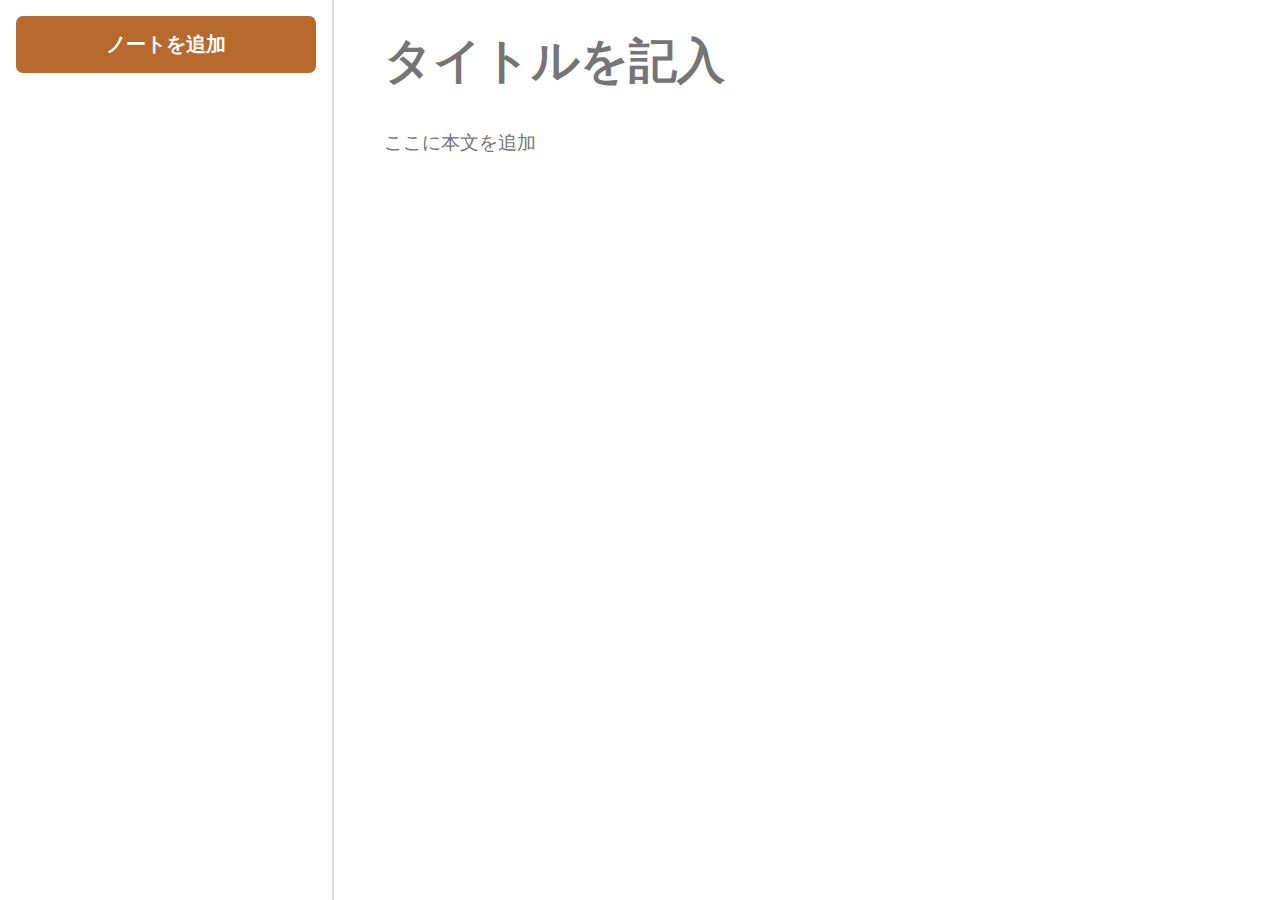
<file: vanilla-js/memo-app/todoapp2/index.html>
<!DOCTYPE html>
<html lang="en">
  <head>
    <meta charset="UTF-8" />
    <meta http-equiv="X-UA-Compatible" content="IE=edge" />
    <meta name="viewport" content="width=device-width, initial-scale=1.0" />
    <title>📝メモアプリ</title>
    <link rel="stylesheet" href="style.css" />
    <link rel="shortcut icon" href="favicon.ico" />
  </head>

  <body>
    <div class="notes" id="app">
      <!-- <div class="notesSidebar">
            <button class="notesAdd" type="button">ノートを追加</button>
            <div class="notesList">
                <div class="notesList-item">
                    <div class="notesSmall-title">Javascriptの勉強</div>
                    <div class="notesSmall-body">今日はif文を学んだ</div>
                    <div class="notesSmall-updated">2022/06/03</div>
                </div>
            </div>
        </div>
      <div class="notesPreview">
            <input type="text" class="notesTitle" placeholder="タイトルを記入">
            <textarea class="notesBody" placeholder="ここに本文を追加"></textarea>
        </div> -->
    </div>

    <script type="module" src="./js/main.js"></script>
  </body>
</html>
</file>
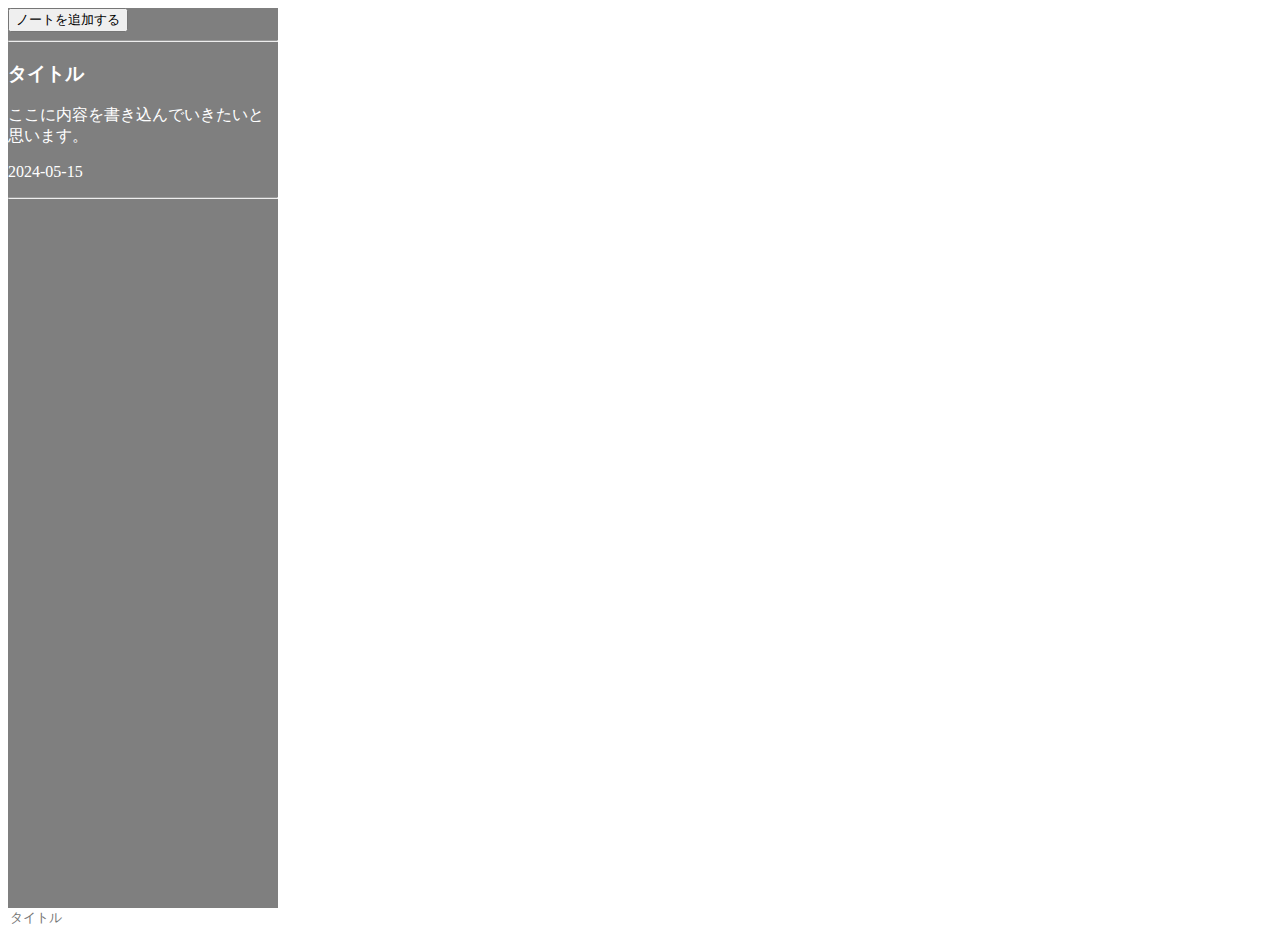
<file: vanilla-js/memo-app/todoapp1/practice/index.html>
<!DOCTYPE html>
<html lang="en">

<head>
    <meta charset="UTF-8">
    <meta name="viewport" content="width=device-width, initial-scale=1.0">
    <title>📝メモアプリ練習</title>
    <link href="https://cdn.jsdelivr.net/npm/bootstrap@5.3.0/dist/css/bootstrap.min.css" rel="stylesheet"
        integrity="sha384-9ndCyUaIbzAi2FUVXJi0CjmCapSmO7SnpJef0486qhLnuZ2cdeRhO02iuK6FUUVM" crossorigin="anonymous">
    <link rel="stylesheet" href="style.css">
</head>

<body>
    <div class="d-flex noteApp">
        <div class="d-flex sidebar p-3 flex-column">
            <div class="noteAdd mx-auto my-3">
                <button class="btn btn-primary p-3 px-5">ノートを追加する</button>
            </div>
            <hr>
            <div class="note d-flex flex-column">
                <div class="noteTitle">
                    <h3>タイトル</h3>
                </div>
                <div class="notebody mt-2">
                    <p>ここに内容を書き込んでいきたいと思います。</p>
                </div>
                <div class="noteDay ms-auto">
                    <p>2024-05-15</p>
                </div>
            </div>
            <div class="mt-auto">
                <hr>
            </div>
        </div>
        <div class="noteArea flex-fill p-5">
            <input class="fs-3" type="text" placeholder="タイトル" style="border: none; outline:  none;">
        </div>
</body>

</html>
</file>
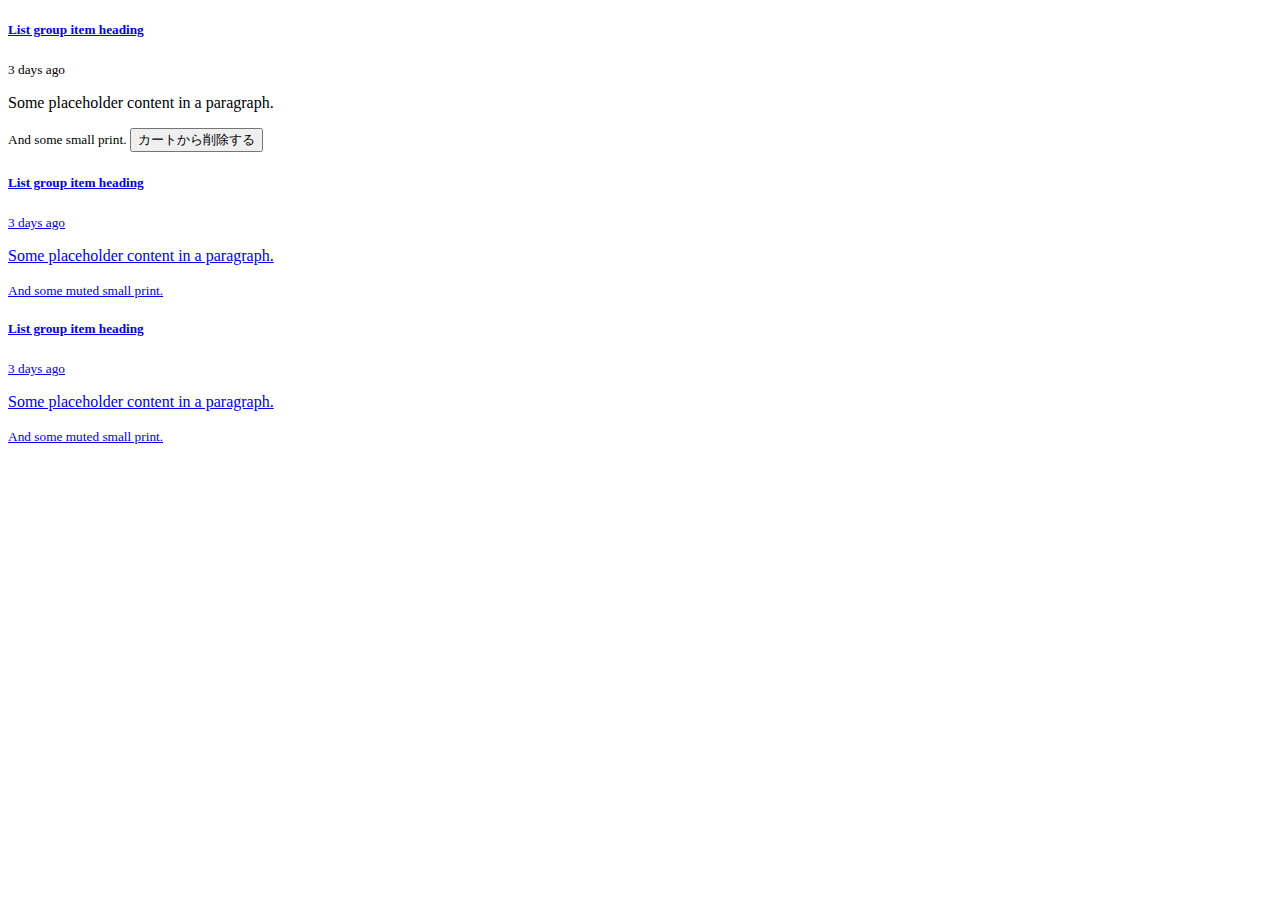
<file: bootstrap/asd.html>
<!DOCTYPE html>
<html lang="en">
  <head>
    <meta charset="UTF-8" />
    <meta name="viewport" content="width=device-width, initial-scale=1.0" />
    <title>Document</title>
    <link
      href="https://cdn.jsdelivr.net/npm/bootstrap@5.3.0/dist/css/bootstrap.min.css"
      rel="stylesheet"
      integrity="sha384-9ndCyUaIbzAi2FUVXJi0CjmCapSmO7SnpJef0486qhLnuZ2cdeRhO02iuK6FUUVM"
      crossorigin="anonymous"
    />
  </head>
  <body>
    <div class="container">
      <div class="list-group col-lg-8 mx-auto">
        <div class="list-group-item list-group-item-action" aria-current="true">
          <div class="d-flex w-100 justify-content-between">
            <a href="#"><h5 class="mb-1">List group item heading</h5></a>
            <small>3 days ago</small>
          </div>
          <p class="mb-1 pt-2">Some placeholder content in a paragraph.</p>
          <div class="d-flex align-items-center">
            <small>And some small print.</small>
            <button class="btn btn-outline-danger ms-auto">
              カートから削除する
            </button>
          </div>
        </div>
      </div>
      <div class="list-group col-lg-8 mx-auto mt-3">
        <a href="#" class="list-group-item list-group-item-action">
          <div class="d-flex w-100 justify-content-between">
            <h5 class="mb-1">List group item heading</h5>
            <small class="text-body-secondary">3 days ago</small>
          </div>
          <p class="mb-1">Some placeholder content in a paragraph.</p>
          <small class="text-body-secondary">And some muted small print.</small>
        </a>
      </div>
      <div class="list-group col-lg-8 mx-auto mt-3">
        <a href="#" class="list-group-item list-group-item-action">
          <div class="d-flex w-100 justify-content-between">
            <h5 class="mb-1">List group item heading</h5>
            <small class="text-body-secondary">3 days ago</small>
          </div>
          <p class="mb-1">Some placeholder content in a paragraph.</p>
          <small class="text-body-secondary">And some muted small print.</small>
        </a>
      </div>
    </div>
  </body>
</html>
</file>
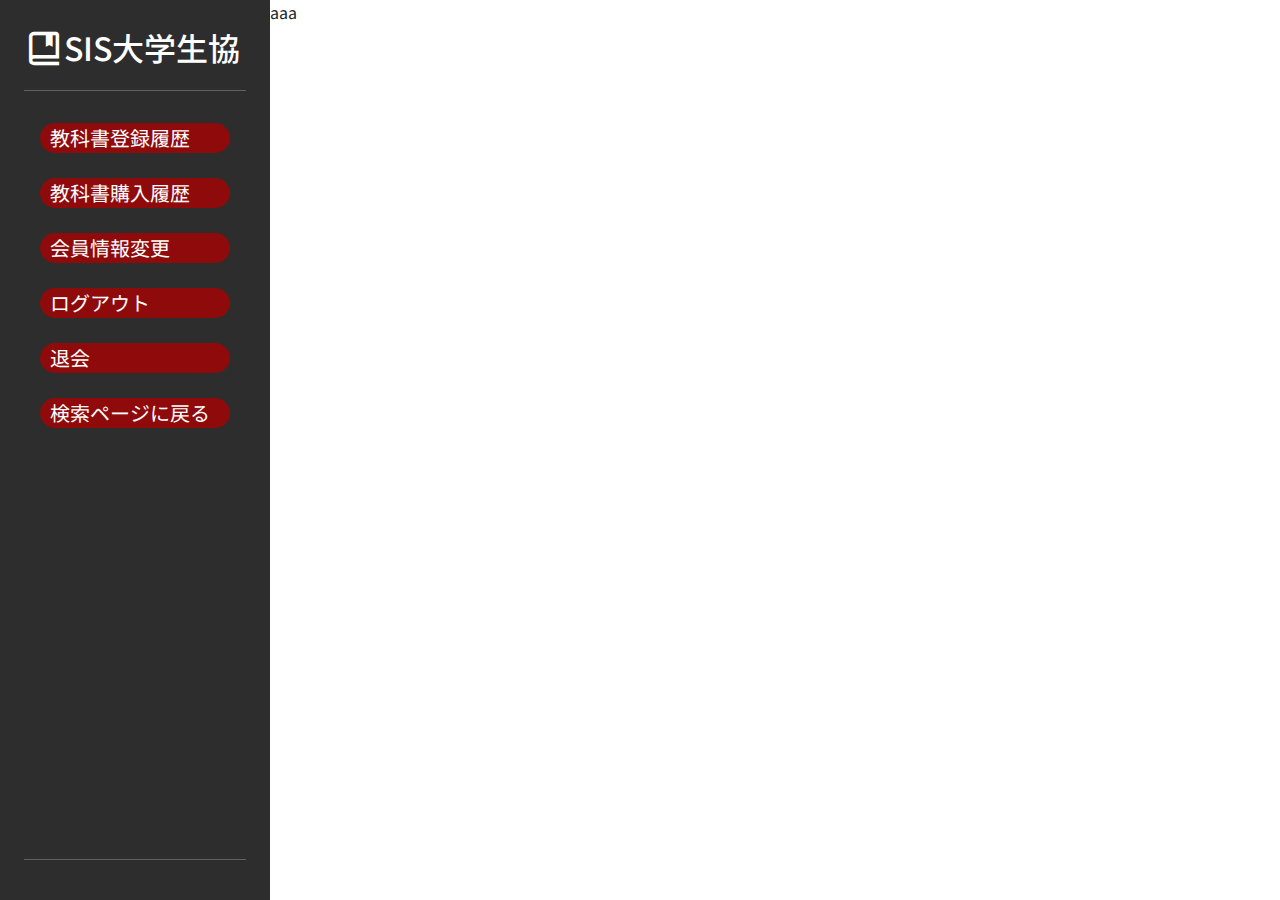
<file: bootstrap/sideber-practice/mysidebar.html>
<!DOCTYPE html>
<html lang="en" style="height: 100%;">

<head>
    <meta charset="UTF-8" />
    <meta name="viewport" content="width=device-width, initial-scale=1.0" />
    <title>Sidebar</title>
    <link rel="stylesheet" href="https://cdn.jsdelivr.net/npm/bootstrap@5.3.3/dist/css/bootstrap.min.css" />
    <link rel="stylesheet" integrity="sha384-QWTKZyjpPEjISv5WaRU9OFeRpok6YctnYmDr5pNlyT2bRjXh0JMhjY6hW+ALEwIH" />
    <link rel="stylesheet" href="style.css">
    <link rel="preconnect" href="https://fonts.googleapis.com">
    <link rel="preconnect" href="https://fonts.gstatic.com" crossorigin>
    <link href="https://fonts.googleapis.com/css2?family=Noto+Sans+JP&display=swap" rel="stylesheet">
    <link href='https://unpkg.com/boxicons@2.1.4/css/boxicons.min.css' rel='stylesheet'>
</head>

<body style="height: 100%;">
    <div class="d-flex" style="height: 100%;">
        <div class="d-flex flex-column p-4 sidebar" style="width: 270px; height: 100%;">
            <div class="d-flex align-items-center flex-shrink-0 ">
                <i class='bx bx-book-bookmark display-6'></i>
                <h2 class="pt-1">SIS大学生協
                </h2>
            </div>
            <hr>
            <div class="mx-3 fs-5">
                <a href="#">
                    <p class="mt-3 hover-effect">教科書登録履歴</p>
                </a>
                <a href="#">
                    <p class="hover-effect">教科書購入履歴</p>
                </a>
                <a href="#">
                    <p class="hover-effect">会員情報変更</p>
                </a>
                <a href="#">
                    <p class="hover-effect">ログアウト</p>
                </a>
                <a href="#">
                    <p class="hover-effect">退会</p>
                </a>
                <a href="#">
                    <p class="hover-effect">検索ページに戻る</p>
                </a>
            </div>
            <div class="mt-auto">
                <hr>
            </div>
        </div>
        <div class="flex-fill">
            aaa
        </div>
    </div>
</body>

</html>
</file>
<file: vanilla-js/memo-app/todoapp2/style.css>
html,
body {
    /* これをすることでサイドバーが下まで伸びる */
    height: 100%;
    margin: 0;
}

.notes {
    /* notesSidebarとnoteAddが横並びになる */
    display: flex;
    height: 100%;
}

/* notesのすべてのフォントが変更 */
.notes * {
    font-family: sans-serif;
}


.notesSidebar {
    /* 右の境界に2pxの線が引かれ、更にカラー指定 */
    border-right: 2px solid #dddddd;
    /* 画面を小さくしてもnoteSidevbar内の文字は改行されない */
    flex-shrink: 0;
    /* ロックレベル要素の内容が上下の境界からあふれた場合、どのように表示するのかを設定します。表示しないか、スクロールバーを表示するか、あふれさせるかを設定できます。 autoだとスクロールバー*/
    overflow-y: auto;
    padding: 1em;
    /* サイドバーの横幅指定 */
    width: 300px;
}

.notesAdd {
    background: #b86a2e;
    border: none;
    border-radius: 7px;
    color: #ffffff;
    /* カーソルを載せたときの指の形 */
    cursor: pointer;
    font-size: 1.25em;
    /* フォントの太さを調子 */
    font-weight: bold;
    margin-bottom: 1em;
    padding: 0.75em 0;
    width: 100%;
}

.notesAdd:hover {
    background: #9c5c2c;
}

.notesList-item {
    cursor: pointer;
}

.notesList-item--selected {
    background: #eeeeee;
    border-radius: 7px;
    font-weight: bold;
}

.notesSmall-title,
.notesSmall-updated {
    padding: 10px;
}

.notesSmall-title {
    font-size: 1.2em;
}

.notesSmall-body {
    padding: 0 10px;
}

.notesSmall-updated {
    color: #aaaaaa;
    font-style: italic;
    text-align: right;
}

.notesPreview {
    display: flex;
    flex-direction: column;
    padding: 2em 3em;
    flex-grow: 1;
}

.notesTitle,
.notesBody {
    border: none;
    outline: none;
    width: 100%;
}

.notesTitle {
    font-size: 3em;
    font-weight: bold;
}

.notesBody {
    flex-grow: 1;
    font-size: 1.2em;
    line-height: 1.5;
    margin-top: 2em;
    resize: none;
}
</file>
<file: vanilla-js/memo-app/todoapp1/practice/style.css>
HTML,
body,
.noteApp {
  height: 100%;
}

.sidebar {
  background-color: rgb(0, 0, 0, 0.5);
  color: white;
  height: 100%;
  flex-shrink: 0;
  width: 270px;
  height: 100%;
}
</file>
<file: bootstrap/sideber-practice/style.css>
body{
  font-family: "Noto Sans JP", sans-serif;
  font-optical-sizing: auto;
  font-weight: 400;
  font-style: normal;
}

.sidebar{
 position: relative;
 left: -250px;
  background-color: rgba(8, 8, 8, 0.85);
  color: white;
  transition: all 0.35s ease;
}

.sidebar:hover{
transform: translateX(250px);

}


a{
  margin-top: 30px;
  text-decoration: none;
  color: white;
}

.hover-effect{
  margin-top: 25px;
border-radius: 15px;
padding-left: 10px;
  background-color: #8f0b0b;
    transition: all 0.35s ease;
}

.hover-effect:hover {
  background-color: aliceblue;
  color: black;
}
</file>
